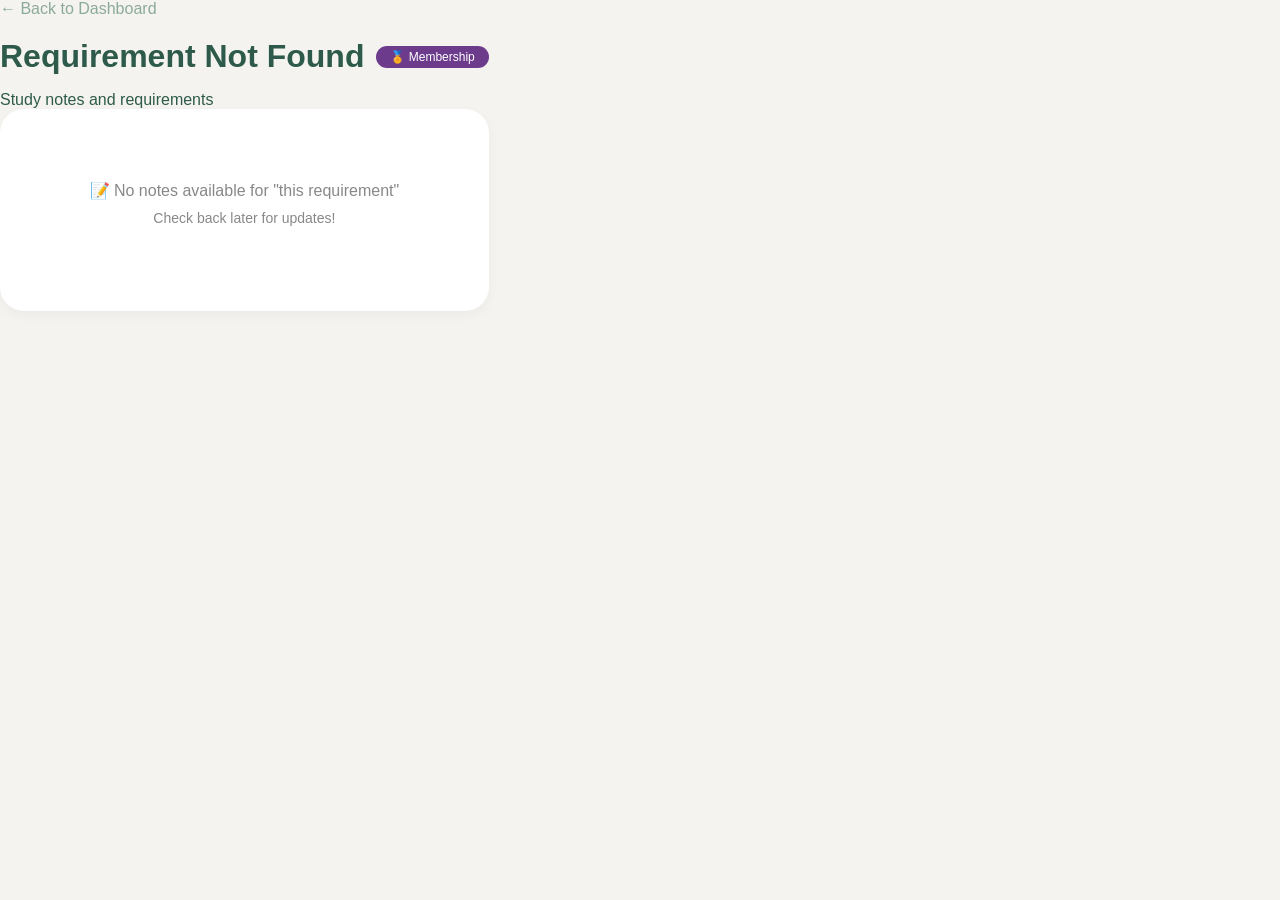
<file: requirement-detail.html>
<!DOCTYPE html>
<html lang="en">
<head>
    <meta charset="UTF-8">
    <meta name="viewport" content="width=device-width, initial-scale=1.0">
    <title>Requirement Notes</title>
    <link rel="stylesheet" href="style.css">
    <style>
        .notes-content {
            background: white;
            border-radius: 24px;
            padding: 28px;
            box-shadow: 0 4px 12px rgba(0,0,0,0.04);
            line-height: 1.7;
        }
        .notes-content h3 {
            color: #4a2a5e;
            margin-top: 24px;
            margin-bottom: 12px;
        }
        .notes-content ul {
            padding-left: 24px;
            margin-bottom: 16px;
        }
        .notes-content li {
            margin-bottom: 8px;
        }
        .notes-content p {
            margin-bottom: 12px;
        }
        .notes-content .highlight {
            background: #f5f0f8;
            padding: 16px 20px;
            border-radius: 16px;
            border-left: 4px solid #6c3b8c;
            margin: 16px 0;
        }
        .notes-content table {
            width: 100%;
            border-collapse: collapse;
            margin: 16px 0;
        }
        .notes-content th, .notes-content td {
            border: 1px solid #e8dff0;
            padding: 8px 12px;
            text-align: left;
        }
        .notes-content th {
            background: #e8dff0;
            color: #4a2a5e;
        }
        .back-link {
            display: inline-block;
            margin-bottom: 20px;
            color: #8baa9a;
            text-decoration: none;
            font-weight: 500;
        }
        .back-link:hover {
            color: #4a2a5e;
        }
        .note-header {
            display: flex;
            justify-content: space-between;
            align-items: center;
            flex-wrap: wrap;
            gap: 12px;
            margin-bottom: 16px;
        }
        .badge-tag {
            background: #6c3b8c;
            color: white;
            padding: 4px 14px;
            border-radius: 40px;
            font-size: 12px;
            font-weight: 500;
        }
    </style>
</head>
<body>
    <div class="container">
        <div class="header-card">
            <a href="scout-dashboard.html" class="back-link">← Back to Dashboard</a>
            <div class="note-header">
                <h1 id="req-title" style="margin:0;">Loading...</h1>
                <span class="badge-tag" id="badge-tag">Membership</span>
            </div>
            <div class="subtitle">Study notes and requirements</div>
        </div>
        <div id="notes-content" class="notes-content"><p>Loading notes...</p></div>
    </div>

    <script>
        // ─── Get URL params ──────────────────────────────────────
        const urlParams = new URLSearchParams(window.location.search);
        const reqName = urlParams.get('name');
        const tab = urlParams.get('tab') || 'membership';

        // ─── BADGE MAP ──────────────────────────────────────────
        const badgeMap = {
            'membership': '🏅 Membership',
            'second': '⭐ Second Class',
            'first': '🌟 First Class'
        };
        document.getElementById('badge-tag').textContent = badgeMap[tab] || 'Scouting';

        // ─── ============================================================
        // ─── 🏅 MEMBERSHIP BADGE NOTES
        // ─── ============================================================
        const membershipNotes = {
            "Law and Promise": {
                title: "Law and Promise",
                content: `<h3>📖 What to Learn</h3><p>Write the Scout Law and Promise clearly in your Logbook. Understand what each point means.</p><div class="highlight"><strong>The Scout Promise (English):</strong><br>"On my honour, I promise that I will do my best to do my duty to Allah and the country, to help others at all times, and to obey the Scout Law."</div><div class="highlight"><strong>The Scout Promise (Dhivehi):</strong><br>"ސްކައުޓުންގެ ގާނޫނުތަކަށް އަބަދުވެސް ފުރިހަމައަށް ތަބާވެ، މާތްﷲ އަށާއި އަމިއްލަ ވަތަނަށް އަދާކޮށްދޭންޖެހޭ ވާޖިބްތައް ފުރިހަމައަށް އަދާކުރުމާއެކު އެހީއަކަށް ބޭނުންވެފައިވާ ފަރާތްތަކަށް އަބަދުވެސް އެހީތެރިވުމަށް އަހުރެން ވައުދުވަމެވެ."</div><h3>📜 The 11 Scout Laws</h3><ul><li><strong>1.</strong> A Scout is Trustworthy</li><li><strong>2.</strong> A Scout is Loyal</li><li><strong>3.</strong> A Scout is Helpful</li><li><strong>4.</strong> A Scout is Brotherly</li><li><strong>5.</strong> A Scout is Friendly</li><li><strong>6.</strong> A Scout is Kind</li><li><strong>7.</strong> A Scout is Tolerant</li><li><strong>8.</strong> A Scout is Cheerful</li><li><strong>9.</strong> A Scout is Thrifty</li><li><strong>10.</strong> A Scout is Environment Friendly</li><li><strong>11.</strong> A Scout is Clean in thought, Word, and Deed</li></ul><h3>🗣️ The Scout Motto</h3><p><strong>"Be Prepared"</strong> — always in a state of readiness in mind and body to do your duty.</p><h3>🗣️ Discussion Points</h3><ul><li>What does each point of the Scout Law mean to you?</li><li>Give an example of how you lived the Promise this week.</li><li>Talk with your leader about how Scouting has changed you.</li></ul>`
            },
            "Scout Uniform, Badges and Positions": {
                title: "Scout Uniform, Badges and Positions",
                content: `<h3>👕 The Scout Uniform</h3><p><strong>Boy Scout Uniform:</strong> Light green short-sleeved shirt with collars + dark blue long trousers.</p><p><strong>Girl Scout Uniform:</strong> Light green shirt (long or short sleeved — if veiled, dark blue hijab with long sleeves) + dark blue long trousers.</p><p><strong>Accessories:</strong> Plain black socks, black shoes, black Scout belt.</p><h3>🏅 Badges and their Positions</h3><table><tr><th>Badge</th><th>Position</th></tr><tr><td>National Membership Badge</td><td>Front of left pocket</td></tr><tr><td>World Scout Badge</td><td>Front of right pocket</td></tr><tr><td>Shoulder Patch ("Scouts of Maldives")</td><td>Left shoulder</td></tr><tr><td>Patrol Badge</td><td>Patrol-designed, max 4x4cm</td></tr><tr><td>Ranking Stripes</td><td>Upper region of right pocket (1cm from pocket)</td></tr><tr><td>Group Number</td><td>Left arm, below atoll patch</td></tr><tr><td>Atoll Patch</td><td>Distinguishes the atoll</td></tr><tr><td>Temporary Insignia</td><td>Allowed for 3 months (e.g., Jamboree badge)</td></tr></table><h3>🎨 Shoulder Loops / Epaulets (Colour by Section)</h3><ul><li>🟡 Yellow — Cub Scouts</li><li>🟢 Green — Scouts</li><li>🔴 Red — Leaders</li><li>🔵 Blue — Venture Scouts</li><li>🔵 Dark Blue — Scout Clubs</li><li>🟣 Purple — Council Members</li><li>🟤 Maroon — Rover Scouts</li></ul><h3>🧣 Scarves</h3><ul><li><strong>Group Scarf:</strong> Represents your specific group</li><li><strong>National Scarf:</strong> Red with green/white stripes and a fish — worn for national events</li><li><strong>Gilwell Scarf:</strong> Awarded to leaders achieving Wood Badge</li></ul><h3>⭐ Highest Awards</h3><ul><li><strong>President's Scout:</strong> Highest youth rank — awarded by the President or appointed minister</li><li><strong>Baden Powell Award:</strong> Highest rank for Service or Rover Scouts</li></ul>`
            },
            "Knots and Whipping": {
                title: "Knots and Whipping",
                content: `<h3>🪢 Parts of a Rope</h3><p>Two ends and a standing part.</p><h3>🪢 The Knots You Need to Know</h3><table><tr><th>Knot</th><th>Use</th></tr><tr><td><strong>Reef Knot</strong></td><td>Joining two ropes of equal thickness (parcel knot — not for heavy loads)</td></tr><tr><td><strong>Sheet Bend</strong></td><td>Joining two ropes of unequal size — also for attaching flag cord to flag</td></tr><tr><td><strong>Bowline</strong></td><td>Creates a fixed loop that won't slip or jam — used for rescue, climbing, lifesaving</td></tr><tr><td><strong>Sheepshank</strong></td><td>Shortening a rope without cutting it — also protects a weak section</td></tr><tr><td><strong>Clove Hitch</strong></td><td>Tying around poles and posts — used in square and diagonal lashings</td></tr><tr><td><strong>Round Turn and Two Half Hitches</strong></td><td>Fastening rope to a post, tree, or tent peg — allows easy adjustment</td></tr><tr><td><strong>Common Whipping</strong></td><td>Binding rope end to prevent unraveling — also prevents splitting of wooden pegs</td></tr></table><div class="highlight"><strong>💡 Tip:</strong> A figure-of-eight knot is a temporary stop; whipping is permanent.</div><h3>📝 Practice</h3><p>Practice each knot until you can tie it blindfolded. Demonstrate all six to your leader.</p>`
            },
            "Woodcraft Signs": {
                title: "Woodcraft Signs",
                content: `<h3>🌲 What Are Woodcraft Signs?</h3><p>Scout trail signs are made on the ground, close to the right-hand side of the road. They should never damage or disfigure property. When a Scout makes signs, they also draw the head of their Patrol animal.</p><h3>🪧 Common Woodcraft Signs</h3><table><tr><th>Sign</th><th>Meaning</th></tr><tr><td>➡️</td><td>Keep Going</td></tr><tr><td>⬆️</td><td>This Way</td></tr><tr><td>↷</td><td>Turn Right</td></tr><tr><td>↶</td><td>Turn Left</td></tr><tr><td>✗</td><td>Wrong Way</td></tr><tr><td>⚠️</td><td>Danger / Warning</td></tr><tr><td>⭕</td><td>Gone Home / Finished</td></tr><tr><td>✓</td><td>Good People</td></tr><tr><td>✗</td><td>Bad People</td></tr><tr><td>💧</td><td>Drinkable Water</td></tr><tr><td>💧 with ✗</td><td>Undrinkable Water</td></tr></table><div class="highlight"><strong>💡 Tip:</strong> Signs can be made with sticks, stones, pebbles, or drawn in long grass.</div>`
            },
            "National Flag, Anthem, Emblem, Tree, Flower": {
                title: "National Flag, Anthem, Emblem, Tree, Flower",
                content: `<h3>🇲🇻 National Flag</h3><ul><li>Rectangular, width = 2/3 of length</li><li>Green rectangle with white crescent in centre, surrounded by red border</li><li><strong>Red border:</strong> Blood of national heroes who sacrificed for independence</li><li><strong>Green:</strong> Life, progress, prosperity</li><li><strong>White crescent:</strong> Islamic faith of the nation</li></ul><h3>🎵 National Anthem — "Qaumii Salaam"</h3><ul><li>Lyrics by <strong>Muhammad Jameel Didi</strong> (1948)</li><li>Melody by <strong>Pandith Amaradeva</strong> (1972)</li><li>Theme: national unity, Islamic faith, victory of historic battles, honouring heroes, development, respect for leaders</li></ul><h3>🛡️ National Emblem</h3><ul><li>Coconut palm, crescent, star, two criss-crossed National Flags, traditional title</li><li><strong>Coconut palm:</strong> Livelihood of the nation</li><li><strong>Crescent and star:</strong> Islamic faith and state authority</li><li>Traditional title: <strong>"Al-Dawlat Al-Mahaldheebiyya"</strong> (State of The Maldives) — first used by Sultan Mohamed Thakurufaanu</li></ul><h3>🌴 National Tree — Dhivehi Ruh (Coconut Palm)</h3><ul><li>Declared: <strong>25th July 1985</strong></li><li>Economic importance, incorporated in National Emblem</li></ul><h3>🌸 National Flower — Finifenmaa (Pink Rose)</h3><ul><li>Declared: <strong>25th July 1985</strong></li><li>Easily grown in Maldivian soil</li></ul><h3>🐦 Other National Symbols</h3><ul><li><strong>National Bird:</strong> White-breasted waterhen</li><li><strong>National Animal:</strong> Tuna (yellowfin)</li><li><strong>National Currency:</strong> Rufiyaa (introduced 26th July 2015, ISO code MVR)</li><li><strong>National Religion:</strong> Islam (100% Muslim community)</li></ul>`
            },
            "Scouting History": {
                title: "Scouting History",
                content: `<h3>👤 Founder — Robert Baden-Powell (B-P)</h3><ul><li>Born: <strong>22nd February 1857</strong>, London</li><li>Died: <strong>8th January 1941</strong>, Nyeri, Kenya (buried there with Lady Olave)</li><li>Army officer, specialised in scouting, map-making, reconnaissance</li><li>Defended Mafeking (217-day siege) — boys' courage there inspired him</li><li>Wrote "Aids to Scouting" (for soldiers) → boys used it → rewrote as "Scouting for Boys" (1908)</li></ul><h3>🌍 Beginning of Scouting</h3><ul><li><strong>1907:</strong> Experimental camp on Brownsea Island, Poole, Dorset (20 boys)</li><li><strong>1908:</strong> "Scouting for Boys" published in six fortnightly parts</li><li><strong>1909:</strong> First Scout Rally at Crystal Palace (girls attended → Girl Guides started)</li><li><strong>1910:</strong> B-P retired from army to focus on Scouting</li><li><strong>1920:</strong> First World Jamboree, Olympia, London — B-P acclaimed "Chief Scout of the World"</li><li><strong>1929:</strong> Arrowe Park Jamboree — B-P given peerage as Lord Baden-Powell of Gilwell</li></ul><h3>🇲🇻 Scouting in Maldives</h3><ul><li>Registered: <strong>30th May 1956</strong> (19th Shawwal 1375 H)</li><li>First Chief Scout Commissioner: <strong>Mr. Hassan Ali Didi</strong></li><li><strong>1961:</strong> Cub Scouting began at Majeedhiyaa (under Principal J.V. Hill)</li><li><strong>1963:</strong> Majeedhiyaa registered as first male Scout Group at Imperial Headquarters, London (by Mr. Dymoke Green)</li><li>First investiture: <strong>26th February 1963</strong> (Cub Scouts)</li><li>First camp: Hulhule, 4 days from <strong>28th April 1965</strong></li><li><strong>1984 (28th January):</strong> Maldives Boy Scouts Association established</li><li><strong>23rd July 1990:</strong> Maldives became member of World Scout Movement</li></ul><h3>🏕️ National Jamborees (1986–2007)</h3><ul><li>1st: Kuda Bandos, 1986</li><li>2nd: Kaafu Hura, 1988</li><li>3rd: Kaafu Hura, 1990</li><li>4th: Kaafu Villingili, 1992</li><li>5th: Kaafu Villingili, 1995</li><li>6th: Kuda Bandos, 1998</li><li>7th: Male Artificial Beach, 2002</li><li>8th (Golden Jubilee): Hulhumale, 2007</li></ul>`
            },
            "Salutes, Signs, Handshake, Scout Staff": {
                title: "Salutes, Signs, Handshake, Scout Staff",
                content: `<h3>✋ Scout Sign</h3><p>Three-finger sign (right hand, palm face out, thumb holding down little finger). Used when greeting Scouts, making/re-affirming the Promise.</p><p><strong>Three fingers represent:</strong></p><ul><li>1. Honour God and Country</li><li>2. Help Others</li><li>3. Obey the Scout Law</li></ul><h3>🫡 Scout Salute</h3><p>Same as sign but fingertips on brow of head. Given on:</p><ul><li>Greeting Scouts/Scouters (first time in the day, in uniform)</li><li>Hoisting flag, national anthem, scout flags, funerals</li><li>Making or re-affirming the Promise</li></ul><h3>🤝 Scout Handshake</h3><p>Maldivian Scouts use <strong>right hand</strong> (international use left hand at international events).</p><h3>🏑 Scout Staff</h3><p>Useful for:</p><ul><li>Balancing while walking rough terrain</li><li>Making stretchers, bridges, flagpoles</li><li>Testing depth of water</li><li>Marking and measuring</li></ul>`
            },
            "Dress a Wound": {
                title: "Dress a Wound",
                content: `<h3>🩹 Steps to Clean and Dress a Minor Cut/Wound</h3><ol><li>Clean the cut using any available sterile clothing</li><li>Cover it to keep out germs</li><li>Rest the injured area</li><li>Consult a doctor if needed</li></ol><h3>⚠️ When to See a Doctor</h3><ul><li>Punctured wounds (tetanus risk)</li><li>Severe bleeding</li><li>Wounds on chest or face</li><li>Possibility of dirt or broken glass still present</li></ul>`
            },
            "Whistle Calls, Silent Signs, Formations": {
                title: "Whistle Calls, Silent Signs, Formations",
                content: `<h3>🎵 Whistle Calls</h3><table><tr><th>Signal</th><th>Meaning</th></tr><tr><td>Long blast</td><td>Attention / Silence / Alert</td></tr><tr><td>2 long blasts</td><td>Finish / Break</td></tr><tr><td>1 long, 3-4 short</td><td>Assemble all / Fall in</td></tr><tr><td>1 long, 2 short, 1 long</td><td>Patrol Leaders</td></tr><tr><td>1 long, 2 short</td><td>Duty Patrol Leader</td></tr><tr><td>Long, Short, Long, Short...</td><td>Emergency / Danger</td></tr></table><h3>🤫 Silent Signs (Hand Signals)</h3><table><tr><th>Sign</th><th>Action</th></tr><tr><td>Forward</td><td>Arm(s) pointing forward</td></tr><tr><td>Halt</td><td>Arm raised up</td></tr><tr><td>Hurry</td><td>Clenched fist moved up and down</td></tr><tr><td>Down</td><td>Arm pointing down</td></tr><tr><td>Spread out</td><td>Arms extended sideways</td></tr><tr><td>Assemble</td><td>Arms raised and brought together</td></tr><tr><td>Close up</td><td>Arms extended forward with fists closed</td></tr><tr><td>Turn This Way</td><td>Arm pointing direction</td></tr></table><h3>🏗️ Formations</h3><ul><li><strong>Single Rank:</strong> Arms horizontal, palms turned front/back</li><li><strong>Closed Single Rank:</strong> Arms horizontal, fists closed</li><li><strong>Parallel Files:</strong> Arms forward, palms inward</li><li><strong>Council "U":</strong> Arms oblique upward, palms inward</li><li><strong>Horseshoe:</strong> Arms oblique downward, palms inward</li><li><strong>Troop Circle:</strong> Arms oblique downward, swing front to rear</li><li><strong>Open Column:</strong> Arms forward, bent at elbows, palms open</li><li><strong>Close Column:</strong> Arms forward, bent at elbows, fists closed</li><li><strong>Dismiss:</strong> Arms crossed and swung downward repeatedly</li></ul>`
            },
            "Re-test Membership": {
                title: "Re-test Membership",
                content: `<h3>📋 What This Means</h3><p>The Scouter should make sure the scout is ready for investiture and knows the basic knowledge required for the Membership Badge.</p><h3>📝 What to Do</h3><ul><li>Review all 1–10 above</li><li>The leader will check your understanding</li><li>Be honest about what you need more practice on</li></ul>`
            },
            "Interview by Scouter": {
                title: "Interview by Scouter",
                content: `<h3>🗣️ What This Means</h3><p>The Scouter, knowing your habits, character and capabilities, talks to you and advises you on the importance of what you are being trained for — and when you make the most solemn promise to keep the Scout Promise and practice it in your daily life.</p><h3>📝 What to Prepare</h3><ul><li>Think about how Scouting has changed you</li><li>Be ready to share your goals</li><li>Listen carefully to your leader's advice</li></ul>`
            },
            "Investiture": {
                title: "Investiture",
                content: `<h3>🎓 What This Means</h3><p>This is the most important day in a Scout's life. You promise in front of your parents, school administration, troop, and well-wishers to keep the Scout Promise and practice it in your daily life.</p><p>The oath should be taken loudly so that all can hear.</p><h3>📝 How to Prepare</h3><ul><li>Prepare what you will say</li><li>Invite your family</li><li>Remember this moment — it's the start of your Scout journey</li></ul>`
            }
        };

        // ─── ============================================================
        // ─── ⭐ SECOND CLASS BADGE NOTES
        // ─── ============================================================
        const secondClassNotes = {
            "Scouting History": {
                title: "Scouting History (Second Class)",
                content: `<h3>📖 What to Learn</h3><p>Know the world scouting regions, where the Asia Pacific regional office is located, and the milestones of SAARC Scouting.</p><h3>📝 Study Points</h3><ul><li>How is world scouting divided into regions?</li><li>Where is the Asia Pacific regional office?</li><li>What are the key milestones of SAARC Scouting?</li></ul><h3>✅ To Pass</h3><p>Answer your leader's questions about scouting regions and SAARC milestones.</p>`
            },
            "Pitch Strike and Store a Hike or Patrol Tent": {
                title: "Pitch, Strike and Store a Hike or Patrol Tent",
                content: `<h3>⛺ What to Learn</h3><p>Know how to pitch, strike, and store a hike or patrol tent correctly.</p><h3>📝 Study Points</h3><ul><li>How to replace a guy line</li><li>How to make a peg for the tent</li><li>How to protect the tent from rain</li><li>How to pack and store it safely</li></ul><h3>✅ To Pass</h3><p>Demonstrate pitching, striking, and storing a tent to your leader.</p>`
            },
            "Knots and Lashing": {
                title: "Knots and Lashing",
                content: `<h3>🪢 What to Learn</h3><p>Demonstrate square lashing, diagonal lashing, figure of eight lashing, fisherman's knot, timber hitch, and trout line hitch.</p><h3>📝 Study Points</h3><ul><li>Practice each knot and lashing</li><li>Know when to use each one</li><li>Teach a friend one lashing</li></ul><h3>✅ To Pass</h3><p>Show your leader all six knots and lashings correctly.</p>`
            },
            "Wood Craft Signs": {
                title: "Wood Craft Signs",
                content: `<h3>🌲 What to Learn</h3><p>Know and use woodcraft signs for tracking and communication in the wild.</p><h3>📝 Study Points</h3><ul><li>Draw 10 woodcraft signs</li><li>Create a trail for another scout to follow</li><li>Explain why signs are useful</li></ul><h3>✅ To Pass</h3><p>Create a trail using woodcraft signs and have your leader follow it.</p>`
            },
            "Hand Axe, Froe and Kathi Valhi": {
                title: "Hand Axe, Froe and Kathi Valhi",
                content: `<h3>🪓 What to Learn</h3><p>Demonstrate the safe use, care, and maintenance of a hand axe, froe, and Kathi Valhi.</p><h3>📝 Study Points</h3><ul><li>Name the parts of each tool</li><li>How to keep them clean and rust-free</li><li>Safe carrying and handling</li><li>How to sharpen them</li></ul><h3>✅ To Pass</h3><p>Show your leader how to safely use, carry, and care for each tool.</p>`
            },
            "Cooking": {
                title: "Cooking",
                content: `<h3>🍳 What to Learn</h3><p>Cook and serve a meal on an open fire. Plan a menu for a patrol of 7 scouts.</p><h3>📝 Study Points</h3><ul><li>Maldivian breakfast (roshi, sambal, curry, mashuni)</li><li>Maldivian lunch (rice, fish curry, dhal curry, salad)</li><li>Prepare tea</li><li>Know different stove types and safety</li></ul><h3>✅ To Pass</h3><p>Cook and serve a full meal to your patrol. Your leader will observe.</p>`
            },
            "Fire Lighting": {
                title: "Fire Lighting",
                content: `<h3>🔥 What to Learn</h3><p>Lay and light a wood fire in the open using no more than two matches. No paper or petroleum products.</p><h3>📝 Study Points</h3><ul><li>Know three different fire layouts</li><li>Cook a pot of tea over your fire</li><li>Practice fire safety</li></ul><h3>✅ To Pass</h3><p>Light a fire using only two matches and cook a pot of tea.</p>`
            },
            "Hike": {
                title: "Hike",
                content: `<h3>🥾 What to Learn</h3><p>Plan and complete a hike. Know road safety rules and rules of the sea.</p><h3>📝 Study Points</h3><ul><li>Know the traffic act safety rules</li><li>Explore a 500m radius from your school or house</li><li>Make a simple map and report</li></ul><h3>✅ To Pass</h3><p>Complete a hike and submit a report with map to your leader within 24 hours.</p>`
            },
            "First Aid": {
                title: "First Aid",
                content: `<h3>🩹 What to Learn</h3><p>Demonstrate the use of a triangular bandage as a sling, applied to knee and foot. Know first aid for stings, bites, sunburn, nosebleeds, electric shock, sprains, and foreign bodies in eye/ear.</p><h3>📝 Study Points</h3><ul><li>Practice large and small slings</li><li>Learn treatment for each condition</li></ul><h3>✅ To Pass</h3><p>Demonstrate first aid techniques to your leader.</p>`
            },
            "Rules of Health": {
                title: "Rules of Health",
                content: `<h3>💪 What to Learn</h3><p>Know the general rules of health. Demonstrate the six exercises from Campfire Yarn 17 of Scouting for Boys.</p><h3>📝 Study Points</h3><ul><li>How to keep healthy in camp</li><li>How to dispose of refuse in camp</li><li>Practice the six exercises daily</li></ul><h3>✅ To Pass</h3><p>Demonstrate the six exercises and explain camp health rules.</p>`
            },
            "Swimming": {
                title: "Swimming",
                content: `<h3>🏊 What to Learn</h3><p>Swim 150m freestyle, 50m backstroke, and 50m with clothes on. Know safety rules for sea bathing.</p><h3>📝 Study Points</h3><ul><li>Swim 150m freestyle</li><li>Swim 50m backstroke</li><li>Swim 50m with clothes on</li><li>Know how to summon help in an emergency</li></ul><h3>✅ To Pass</h3><p>Complete all swimming requirements and explain sea safety rules.</p>`
            },
            "Observation Skills": {
                title: "Observation Skills",
                content: `<h3>👀 What to Learn</h3><p>Recognize 18 items from 24 selected in Kim's Game. Recognize items by smell and touch.</p><h3>📝 Study Points</h3><ul><li>Practice Kim's Game</li><li>Recognize 5-6 items by smell</li><li>Recognize 5-6 items by touch</li><li>Relay a message of 20+ words with 75% accuracy</li></ul><h3>✅ To Pass</h3><p>Pass the observation test set by your leader.</p>`
            },
            "Common Trees, Birds and Fishes": {
                title: "Common Trees, Birds and Fishes",
                content: `<h3>🌳 What to Learn</h3><p>Recognize and name 6 common trees, birds, and fishes. Make collections of leaves, roots, bark, fruits, and flowers.</p><h3>📝 Study Points</h3><ul><li>Identify 6 common trees</li><li>Identify 6 common birds (3 protected)</li><li>Identify 6 common fishes (3 protected)</li><li>Record nesting times, habitats, breeding behavior</li></ul><h3>✅ To Pass</h3><p>Present your collection and identify each species to your leader.</p>`
            },
            "Compass and Safety Regulations": {
                title: "Compass and Safety Regulations",
                content: `<h3>🧭 What to Learn</h3><p>Know the 16 points of the compass and the difference between magnetic and true north. Know safety equipment required on a sea-going vessel.</p><h3>📝 Study Points</h3><ul><li>Learn the 16 compass points</li><li>Understand magnetic vs true north</li><li>Know safety equipment for fishing vessels</li></ul><h3>✅ To Pass</h3><p>Answer your leader's questions on compass points, magnetic north, and vessel safety.</p>`
            },
            "Environmental Education": {
                title: "Environmental Education",
                content: `<h3>🌍 What to Learn</h3><p>Know the importance of environmental protection. Understand measures to protect the reef environment and prevent sea pollution.</p><h3>📝 Study Points</h3><ul><li>Why is it important to protect the environment?</li><li>How can we protect the reef?</li><li>What are the effects of sea pollution?</li><li>How can we prevent sea pollution?</li></ul><h3>✅ To Pass</h3><p>Answer your leader's questions on environmental protection.</p>`
            },
            "Re-test Scout Standard": {
                title: "Re-test Scout Standard",
                content: `<h3>📋 What This Means</h3><p>The Scouter will re-test all knowledge and skills required for the Second Class badge.</p><h3>📝 What to Prepare</h3><ul><li>Review ALL Second Class requirements (1-15)</li><li>Practice each skill until you are confident</li><li>Be ready to demonstrate any skill at any time</li><li>Be honest about what you need more practice on</li></ul><h3>✅ To Pass</h3><p>Pass the re-test set by your leader.</p>`
            }
        };

        // ─── ============================================================
        // ─── 🌟 FIRST CLASS BADGE NOTES
        // ─── ============================================================
        const firstClassNotes = {
            "Emergencies": {
                title: "Emergencies",
                content: `<h3>🚨 What to Learn</h3><p>Know what to do in emergencies — fires, floods, accidents, and natural disasters.</p><h3>📝 Study Points</h3><ul><li>How to raise the alarm and call for help</li><li>How to evacuate safely from buildings and camps</li><li>Emergency first aid for serious injuries</li><li>How to handle fire emergencies (stop, drop, roll)</li><li>How to respond to water emergencies</li></ul><h3>✅ To Pass</h3><p>Demonstrate your emergency response plan and skills to your leader.</p>`
            },
            "First Aid": {
                title: "First Aid (First Class)",
                content: `<h3>🩹 What to Learn</h3><p>Advanced first aid skills for serious injuries and emergencies.</p><h3>📝 Study Points</h3><ul><li><strong>Severe bleeding:</strong> How to apply pressure and use a tourniquet</li><li><strong>Burns and scalds:</strong> How to cool and dress burns</li><li><strong>Fractures and dislocations:</strong> How to immobilize and splint</li><li><strong>Shock:</strong> How to recognize and treat someone in shock</li><li><strong>CPR:</strong> How to perform cardiopulmonary resuscitation</li><li><strong>Poisoning:</strong> How to respond to poisoning emergencies</li><li><strong>Drowning:</strong> How to rescue and resuscitate</li></ul><h3>✅ To Pass</h3><p>Demonstrate all advanced first aid skills to your leader.</p>`
            },
            "Common Trees, Birds and Fishes": {
                title: "Common Trees, Birds and Fishes (First Class)",
                content: `<h3>🌳 What to Learn</h3><p>Advanced knowledge of common trees, birds, and fishes in the Maldives.</p><h3>📝 Study Points</h3><ul><li>Identify <strong>12 common trees</strong> with their uses and traditional names</li><li>Identify <strong>12 common birds</strong> with nesting habits and migration patterns</li><li>Identify <strong>12 common fishes</strong> with seasons and fishing methods</li><li>Create a detailed collection with notes and observations</li><li>Know endangered species and conservation efforts in the Maldives</li><li>Understand the importance of biodiversity in the Maldives</li></ul><h3>✅ To Pass</h3><p>Present your collection and detailed observations to your leader.</p>`
            },
            "Felling Axes and Maldivian Tools Mulhoa, Odaa": {
                title: "Felling Axes and Maldivian Tools Mulhoa, Odaa",
                content: `<h3>🪓 What to Learn</h3><p>Demonstrate safe and proper use of felling axes and traditional Maldivian tools — Mulhoa and Odaa.</p><h3>📝 Study Points</h3><ul><li><strong>Felling Axe:</strong> Parts, uses, sharpening, safe handling</li><li><strong>Mulhoa:</strong> Traditional adze-like tool — parts, uses, maintenance</li><li><strong>Odaa:</strong> Traditional type of axe — parts, uses, maintenance</li><li>How to sharpen and maintain each tool</li><li>Safe carrying, storage, and safety precautions</li><li>How to fell a small tree (if applicable and safe)</li><li>Traditional uses of these tools in Maldivian culture</li></ul><h3>✅ To Pass</h3><p>Demonstrate safe use, care, and maintenance of all three tools to your leader.</p>`
            },
            "Mapping and Compass": {
                title: "Mapping and Compass",
                content: `<h3>🗺️ What to Learn</h3><p>Advanced mapping and compass skills for navigation in the wilderness.</p><h3>📝 Study Points</h3><ul><li>Read and interpret topographic maps</li><li>Use a compass to take bearings</li><li>Find your position using map and compass</li><li>Plot a route and follow it</li><li>Understand grid references and map scales</li><li>Know the 16 points of the compass</li><li>Understand magnetic variation (declination)</li></ul><h3>✅ To Pass</h3><p>Plan and follow a route using map and compass for at least 5km.</p>`
            },
            "Estimation": {
                title: "Estimation",
                content: `<h3>📏 What to Learn</h3><p>Learn to estimate distances, heights, weights, and numbers accurately.</p><h3>📝 Study Points</h3><ul><li>Estimate distances up to 200m (within 25%)</li><li>Estimate the height of trees and buildings</li><li>Estimate weights of objects</li><li>Estimate numbers of crowds or objects</li><li>Measure the width of a river</li><li>Use simple methods for estimation (pacing, shadows, etc.)</li></ul><h3>✅ To Pass</h3><p>Pass an estimation test set by your leader.</p>`
            },
            "Knots, Lashing and Splices": {
                title: "Knots, Lashing and Splices",
                content: `<h3>🪢 What to Learn</h3><p>Master advanced knots, lashings, and rope splicing techniques.</p><h3>📝 Study Points</h3><ul><li><strong>Knots to know:</strong> Bowline (with variations), Sheet Bend, Reef Knot, Fisherman's Knot, Figure-of-Eight, Clove Hitch, Round Turn and Two Half Hitches, Timber Hitch</li><li><strong>Lashings:</strong> Square Lashing, Diagonal Lashing, Figure-of-Eight Lashing, Sheer Lashing, Round Lashing</li><li><strong>Splices:</strong> Back Splice (to prevent rope unraveling), Eye Splice (to create a permanent loop), Long Splice (to join two ropes)</li><li>Understand where each is used in Scouting</li></ul><h3>✅ To Pass</h3><p>Demonstrate all knots, lashings, and splices to your leader.</p>`
            },
            "Tracking": {
                title: "Tracking",
                content: `<h3>👣 What to Learn</h3><p>Learn to read and interpret tracks, signs, and trails left by people and animals.</p><h3>📝 Study Points</h3><ul><li>Identify human footprints and determine direction</li><li>Identify animal tracks in the Maldives</li><li>Read signs of movement in vegetation</li><li>Understand soil and sand tracking</li><li>Follow a trail using tracking signs</li><li>Learn how to track in different conditions</li></ul><h3>✅ To Pass</h3><p>Follow a tracking trail for at least 500m set by your leader.</p>`
            },
            "Swimming": {
                title: "Swimming (First Class)",
                content: `<h3>🏊 What to Learn</h3><p>Advanced swimming skills and water safety for First Class.</p><h3>📝 Study Points</h3><ul><li>Swim <strong>300m</strong> freestyle non-stop</li><li>Swim <strong>100m</strong> backstroke</li><li>Swim <strong>100m</strong> in uniform/clothes</li><li>Tread water for <strong>5 minutes</strong></li><li>Float for <strong>10 minutes</strong></li><li>Know sea safety and rescue techniques</li><li>Know how to handle currents and tides</li></ul><h3>✅ To Pass</h3><p>Complete all swimming requirements and explain water safety rules.</p>`
            },
            "Cooking": {
                title: "Cooking (First Class)",
                content: `<h3>🍳 What to Learn</h3><p>Advanced cooking skills — prepare a full meal for a patrol using proper nutrition.</p><h3>📝 Study Points</h3><ul><li>Plan a balanced 3-course meal for 7 scouts</li><li>Cook using an open fire or portable stove</li><li>Prepare <strong>Maldivian breakfast</strong>: roshi, sambal, mashuni, tea</li><li>Prepare <strong>Maldivian lunch</strong>: rice, fish curry, dhal, salad</li><li>Prepare <strong>Maldivian dinner</strong>: variety of dishes</li><li>Know food hygiene and storage in camp</li><li>Know campfire cooking techniques</li></ul><h3>✅ To Pass</h3><p>Cook and serve a full 3-course meal to your patrol. Your leader will observe.</p>`
            },
            "Camping": {
                title: "Camping",
                content: `<h3>⛺ What to Learn</h3><p>Demonstrate advanced camping skills for extended stays in the wild.</p><h3>📝 Study Points</h3><ul><li>Select a safe campsite (water, shelter, safety)</li><li>Pitch camp with tents and shelters</li><li>Set up kitchen area and food storage</li><li>Manage waste and hygiene in camp</li><li>Plan activities for a 3-day camp</li><li>Know how to handle camp emergencies</li><li>Leave no trace — environmental responsibility</li><li>Build a camp gadget (e.g., rack, table, shower)</li></ul><h3>✅ To Pass</h3><p>Participate in a 3-day camp and demonstrate all skills to your leader.</p>`
            },
            "Environmental Education": {
                title: "Environmental Education (First Class)",
                content: `<h3>🌍 What to Learn</h3><p>Advanced environmental education — conservation and sustainability in the Maldives.</p><h3>📝 Study Points</h3><ul><li>Understand the Maldives marine ecosystem</li><li>Know how to protect coral reefs</li><li>Understand sea pollution and its impacts</li><li>Learn about climate change and sea level rise</li><li>Know how to reduce, reuse, recycle</li><li>Understand environmental laws in the Maldives</li><li>Plan and lead a conservation activity</li><li>Know about protected areas and species in the Maldives</li></ul><h3>✅ To Pass</h3><p>Plan and lead an environmental conservation activity for your patrol.</p>`
            },
            "Hike - Expedition": {
                title: "Hike - Expedition",
                content: `<h3>🥾 What to Learn</h3><p>Plan and lead a full expedition hike with your patrol.</p><h3>📝 Study Points</h3><ul><li>Plan a 15-20km expedition route</li><li>Organize equipment and supplies</li><li>Use map and compass for navigation</li><li>Lead your patrol safely</li><li>Handle emergencies on the trail</li><li>Keep a log of the expedition</li><li>Submit a detailed report with photos and map</li></ul><h3>✅ To Pass</h3><p>Complete a 15-20km expedition hike and submit a report to your leader within 24 hours.</p>`
            },
            "Re-test Advance Scout Standard": {
                title: "Re-test Advance Scout Standard",
                content: `<h3>📋 What This Means</h3><p>The Scouter will re-test all knowledge and skills required for the First Class badge to ensure you are ready for advancement.</p><h3>📝 What to Prepare</h3><ul><li>Review ALL First Class requirements (1-13)</li><li>Practice each skill until you are confident</li><li>Be ready to demonstrate any skill at any time</li><li>Be honest about what you need more practice on</li></ul><h3>✅ To Pass</h3><p>Pass the re-test set by your leader and be ready for Investiture (if not already invested).</p>`
            }
        };

        // ─── ============================================================
        // ─── LOAD THE RIGHT NOTES ──────────────────────────────────────
        // ─── ============================================================

        let notesData = {};

        if (tab === 'membership') {
            notesData = membershipNotes;
        } else if (tab === 'second') {
            notesData = secondClassNotes;
        } else if (tab === 'first') {
            notesData = firstClassNotes;
        }

        // ─── RENDER THE NOTES ──────────────────────────────────────────
        const reqData = notesData[reqName];

        if (reqData) {
            document.getElementById('req-title').textContent = reqData.title || reqName;
            document.getElementById('notes-content').innerHTML = reqData.content || '<p>No notes available for this requirement.</p>';
        } else {
            document.getElementById('req-title').textContent = reqName || 'Requirement Not Found';
            document.getElementById('notes-content').innerHTML = `
                <p style="text-align:center; padding:40px 0; color:#888;">
                    📝 No notes available for "${reqName || 'this requirement'}"<br>
                    <span style="font-size:14px;">Check back later for updates!</span>
                </p>
            `;
        }
    </script>
</body>
</html>
</file>
<file: style.css>
* {
    margin: 0;
    padding: 0;
    box-sizing: border-box;
}

body {
    font-family: -apple-system, BlinkMacSystemFont, 'Segoe UI', Roboto, Helvetica, Arial, sans-serif;
    background: #f5f3f0;
    color: #2d5a4a;
    display: flex;
    min-height: 100vh;
}

a {
    text-decoration: none;
}

.sidebar {
    width: 220px;
    background: #2d5a4a;
    color: #e8f0ec;
    padding: 28px 20px;
    display: flex;
    flex-direction: column;
    min-height: 100vh;
    position: sticky;
    top: 0;
    height: 100vh;
    overflow-y: auto;
    flex-shrink: 0;
}

.sidebar-brand {
    font-size: 22px;
    font-weight: 700;
    margin-bottom: 32px;
    color: white;
}
.sidebar-brand span {
    color: #a8c4d4;
}

.sidebar-profile {
    display: flex;
    flex-direction: column;
    align-items: center;
    text-align: center;
    padding: 16px 0 20px 0;
    border-bottom: 1px solid rgba(255,255,255,0.08);
    margin-bottom: 20px;
    cursor: pointer;
}

.person-avatar {
    width: 56px;
    height: 56px;
    border-radius: 50%;
    background: #7a9e8a;
    display: flex;
    align-items: center;
    justify-content: center;
    position: relative;
    flex-shrink: 0;
    margin-bottom: 8px;
}
.person-avatar .head {
    width: 18px;
    height: 18px;
    border-radius: 50%;
    background: white;
    position: absolute;
    top: 12px;
}
.person-avatar .body {
    width: 28px;
    height: 16px;
    border-radius: 50% 50% 0 0;
    background: white;
    position: absolute;
    bottom: 10px;
}

.sidebar-name {
    font-size: 16px;
    font-weight: 600;
    color: #e8f0ec;
    width: 100%;
}
.sidebar-role {
    font-size: 12px;
    color: #a8c4d4;
    margin-top: 2px;
    width: 100%;
}

.sidebar-nav {
    display: flex;
    flex-direction: column;
    gap: 4px;
    flex: 1;
}

.sidebar-nav a {
    color: #c4d9ce;
    padding: 12px 16px;
    border-radius: 12px;
    font-weight: 500;
    transition: all 0.2s;
    display: flex;
    align-items: center;
    gap: 12px;
}

.sidebar-nav a:hover {
    background: rgba(255,255,255,0.08);
    color: white;
}
.sidebar-nav a.active {
    background: #3d6e5c;
    color: white;
}
.sidebar-nav .badge {
    background: #d4a86a;
    color: #2d5a4a;
    font-size: 12px;
    font-weight: 700;
    padding: 2px 10px;
    border-radius: 40px;
    margin-left: auto;
}

.sidebar-footer {
    margin-top: auto;
    padding-top: 20px;
    border-top: 1px solid rgba(255,255,255,0.08);
}
.sidebar-footer a {
    color: #c4d9ce;
    padding: 12px 16px;
    border-radius: 12px;
    display: flex;
    align-items: center;
    gap: 12px;
    font-weight: 500;
    transition: all 0.2s;
}
.sidebar-footer a:hover {
    background: rgba(255,255,255,0.08);
    color: white;
}

.main-content {
    flex: 1;
    padding: 32px 40px;
}

.header {
    display: flex;
    justify-content: space-between;
    align-items: center;
    margin-bottom: 32px;
}
.header-left h1 {
    font-size: 32px;
    font-weight: 700;
    color: #2d5a4a;
    margin: 0;
}
.header-left p {
    color: #5a7c6e;
    font-size: 16px;
    margin-top: 4px;
}
.header-right .avatar {
    width: 40px;
    height: 40px;
    border-radius: 50%;
    background: #7a9e8a;
    color: white;
    display: flex;
    align-items: center;
    justify-content: center;
    font-weight: 600;
    font-size: 18px;
}

.stats-grid {
    display: grid;
    grid-template-columns: repeat(3, 1fr);
    gap: 16px;
    margin-bottom: 28px;
}
.stat-card {
    background: white;
    border-radius: 24px;
    padding: 20px;
    box-shadow: 0 2px 8px rgba(0,0,0,0.04);
    text-align: center;
}
.stat-card .number {
    font-size: 32px;
    font-weight: 700;
    line-height: 1;
}
.stat-card .label {
    font-size: 14px;
    color: #5a7c6e;
    margin-top: 8px;
    font-weight: 500;
}
.stat-card.green .number { color: #8fbcbb; }
.stat-card.yellow .number { color: #d4a86a; }
.stat-card.red .number { color: #c47a7a; }
.stat-card.blue .number { color: #7a9ec4; }

.scout-grid {
    display: grid;
    grid-template-columns: repeat(3, 1fr);
    gap: 16px;
}
.scout-card {
    background: white;
    border-radius: 20px;
    padding: 16px;
    box-shadow: 0 2px 8px rgba(0,0,0,0.04);
    cursor: pointer;
    transition: all 0.2s;
}
.scout-card:hover {
    transform: translateY(-4px);
    box-shadow: 0 4px 16px rgba(0,0,0,0.08);
}
.scout-card .scout-top {
    display: flex;
    align-items: center;
    gap: 12px;
    margin-bottom: 8px;
}
.scout-card .scout-avatar {
    width: 40px;
    height: 40px;
    border-radius: 50%;
    display: flex;
    align-items: center;
    justify-content: center;
    font-weight: 600;
    font-size: 18px;
    color: white;
}
.scout-card .scout-name {
    font-weight: 600;
    font-size: 15px;
    color: #2d5a4a;
}
.scout-card .scout-progress-text {
    font-size: 13px;
    color: #5a7c6e;
    margin-bottom: 6px;
}
.scout-card .progress-bar-bg {
    background: #e8f0ec;
    border-radius: 20px;
    height: 6px;
    overflow: hidden;
}
.scout-card .progress-bar-fill {
    background: #8fbcbb;
    height: 100%;
    border-radius: 20px;
    transition: width 0.4s;
}

.pending-list {
    display: flex;
    flex-direction: column;
    gap: 12px;
}
.pending-item {
    background: white;
    border-radius: 16px;
    padding: 16px 20px;
    display: flex;
    justify-content: space-between;
    align-items: center;
    flex-wrap: wrap;
    gap: 12px;
    box-shadow: 0 2px 8px rgba(0,0,0,0.04);
}
.pending-item .approve-btn {
    background: #8fbcbb;
    color: white;
    border: none;
    padding: 6px 18px;
    border-radius: 40px;
    font-weight: 500;
    cursor: pointer;
}
.pending-item .approve-btn:hover {
    background: #7da8a7;
}

.export-btn {
    background: #a8c4d4;
    color: #2d5a4a;
    border: none;
    padding: 8px 20px;
    border-radius: 40px;
    font-weight: 500;
    cursor: pointer;
}
.export-btn:hover {
    background: #8fb8cc;
}

.toolbar {
    display: flex;
    justify-content: space-between;
    align-items: center;
    margin-bottom: 24px;
    flex-wrap: wrap;
    gap: 12px;
}
.search-box {
    background: white;
    padding: 10px 18px;
    border-radius: 40px;
    display: flex;
    align-items: center;
    gap: 10px;
    flex: 1;
    max-width: 320px;
    box-shadow: 0 2px 8px rgba(0,0,0,0.04);
}
.search-box input {
    border: none;
    background: none;
    outline: none;
    font-size: 14px;
    color: #2d5a4a;
    width: 100%;
}
.filter-select {
    background: white;
    padding: 10px 18px;
    border-radius: 40px;
    border: none;
    font-size: 14px;
    color: #2d5a4a;
    box-shadow: 0 2px 8px rgba(0,0,0,0.04);
    cursor: pointer;
}

/* ─── PIXEL SCOUT ANIMATION ─── */
.pixel-scout-wrapper {
    position: relative;
    width: 64px;
    height: 64px;
    flex-shrink: 0;
}

.pixel-scout-wrapper canvas {
    width: 64px;
    height: 64px;
    image-rendering: pixelated;
    display: block;
    background: transparent;
}

/* ===== MOBILE SIDEBAR ===== */
.hamburger {
    display: none;
    background: none;
    border: none;
    font-size: 28px;
    color: #2d5a4a;
    cursor: pointer;
    padding: 4px 8px;
    z-index: 1001;
}

.mobile-overlay {
    display: none;
    position: fixed;
    top: 0;
    left: 0;
    right: 0;
    bottom: 0;
    background: rgba(0,0,0,0.4);
    z-index: 999;
}

.mobile-sidebar {
    position: fixed;
    top: 0;
    left: -280px;
    width: 280px;
    height: 100vh;
    background: #2d5a4a;
    color: #e8f0ec;
    padding: 28px 20px;
    z-index: 1000;
    transition: left 0.3s ease;
    overflow-y: auto;
    display: flex;
    flex-direction: column;
}

.mobile-sidebar.open {
    left: 0;
}

.mobile-sidebar .close-btn {
    background: none;
    border: none;
    color: #e8f0ec;
    font-size: 28px;
    cursor: pointer;
    text-align: right;
    margin-bottom: 16px;
    padding: 0;
}

.mobile-sidebar .sidebar-brand {
    font-size: 22px;
    font-weight: 700;
    margin-bottom: 24px;
    color: white;
}
.mobile-sidebar .sidebar-brand span {
    color: #a8c4d4;
}

.mobile-sidebar .sidebar-profile {
    display: flex;
    flex-direction: column;
    align-items: center;
    padding: 16px 0 20px 0;
    border-bottom: 1px solid rgba(255,255,255,0.08);
    margin-bottom: 20px;
    cursor: pointer;
}

.mobile-sidebar .person-avatar {
    width: 56px;
    height: 56px;
    border-radius: 50%;
    background: #7a9e8a;
    display: flex;
    align-items: center;
    justify-content: center;
    position: relative;
    flex-shrink: 0;
    margin-bottom: 8px;
}
.mobile-sidebar .person-avatar .head {
    width: 18px;
    height: 18px;
    border-radius: 50%;
    background: white;
    position: absolute;
    top: 12px;
}
.mobile-sidebar .person-avatar .body {
    width: 28px;
    height: 16px;
    border-radius: 50% 50% 0 0;
    background: white;
    position: absolute;
    bottom: 10px;
}

.mobile-sidebar .sidebar-name {
    font-size: 16px;
    font-weight: 600;
    color: #e8f0ec;
}
.mobile-sidebar .sidebar-role {
    font-size: 12px;
    color: #a8c4d4;
    margin-top: 2px;
}

.mobile-sidebar .sidebar-nav {
    display: flex;
    flex-direction: column;
    gap: 4px;
    flex: 1;
}

.mobile-sidebar .sidebar-nav a {
    color: #c4d9ce;
    padding: 12px 16px;
    border-radius: 12px;
    font-weight: 500;
    transition: all 0.2s;
    display: flex;
    align-items: center;
    gap: 12px;
    text-decoration: none;
}
.mobile-sidebar .sidebar-nav a:hover {
    background: rgba(255,255,255,0.08);
    color: white;
}
.mobile-sidebar .sidebar-nav a.active {
    background: #3d6e5c;
    color: white;
}
.mobile-sidebar .sidebar-nav a .nav-icon {
    width: 20px;
    height: 20px;
    flex-shrink: 0;
    stroke: currentColor;
    stroke-width: 2;
    fill: none;
}

.mobile-sidebar .sidebar-footer {
    margin-top: auto;
    padding-top: 20px;
    border-top: 1px solid rgba(255,255,255,0.08);
}
.mobile-sidebar .sidebar-footer a {
    color: #c4d9ce;
    padding: 12px 16px;
    border-radius: 12px;
    display: flex;
    align-items: center;
    gap: 12px;
    font-weight: 500;
    transition: all 0.2s;
    text-decoration: none;
}
.mobile-sidebar .sidebar-footer a:hover {
    background: rgba(255,255,255,0.08);
    color: white;
}
.mobile-sidebar .sidebar-footer a .nav-icon {
    width: 20px;
    height: 20px;
    flex-shrink: 0;
    stroke: currentColor;
    stroke-width: 2;
    fill: none;
}

/* ============================================================
   📱 MOBILE — BOTTOM NAV + RESPONSIVE
   ============================================================ */

@media (max-width: 768px) {
    .sidebar {
        display: none !important;
    }
    .hamburger {
        display: block !important;
    }
    .mobile-overlay.active {
        display: block !important;
    }
    .main-content {
        padding: 12px !important;
        padding-bottom: 20px !important;
        max-width: 100% !important;
    }
    .header {
        display: flex !important;
        justify-content: space-between !important;
        align-items: center !important;
        margin-bottom: 12px !important;
        gap: 12px;
    }
    .header-left h1 {
        font-size: 18px !important;
    }
    .header-left p {
        font-size: 12px !important;
        margin-top: 0 !important;
    }
    .header-right .avatar {
        width: 32px !important;
        height: 32px !important;
        font-size: 14px !important;
    }
    .stats-grid {
        display: grid !important;
        grid-template-columns: 1fr 1fr !important;
        gap: 8px !important;
        margin-bottom: 12px !important;
    }
    .stat-card {
        padding: 10px !important;
    }
    .stat-card .number {
        font-size: 20px !important;
    }
    .stat-card .label {
        font-size: 10px !important;
        margin-top: 2px !important;
    }
    .scout-grid {
        grid-template-columns: 1fr !important;
        gap: 8px !important;
    }
    .scout-card {
        padding: 10px !important;
    }
    .scout-card .scout-avatar {
        width: 32px !important;
        height: 32px !important;
        font-size: 14px !important;
    }
    .scout-card .scout-name {
        font-size: 13px !important;
        max-width: 70% !important;
        white-space: nowrap !important;
        overflow: hidden !important;
        text-overflow: ellipsis !important;
    }
    .pending-item {
        flex-direction: column !important;
        align-items: stretch !important;
        gap: 6px !important;
        padding: 12px !important;
    }
    .pending-item .approve-btn {
        width: 100% !important;
        padding: 8px !important;
        text-align: center !important;
    }
    .attendance-levels-grid {
        display: grid !important;
        grid-template-columns: 1fr 1fr !important;
        gap: 8px !important;
        margin-bottom: 12px !important;
    }
    .attendance-levels-grid > div {
        padding: 10px !important;
    }
    .bottom-nav {
        display: none !important;
    }
}

/* ===== SVG ICONS ===== */
.icon {
    width: 24px;
    height: 24px;
    flex-shrink: 0;
    color: currentColor;
}

.sidebar-nav a .icon {
    color: #c4d9ce;
}

.sidebar-nav a.active .icon {
    color: white;
}

.sidebar-footer a .icon {
    color: #c4d9ce;
}

.sidebar-footer a:hover .icon {
    color: white;
}

.bottom-nav a .icon {
    color: #c4d9ce;
}

.bottom-nav a.active .icon {
    color: white;
}

/* ─── TICKET MODAL ─── */
.ticket-modal-overlay {
    position: fixed;
    top: 0;
    left: 0;
    right: 0;
    bottom: 0;
    background: rgba(0,0,0,0.6);
    z-index: 9999;
    display: flex;
    align-items: center;
    justify-content: center;
    padding: 20px;
    animation: fadeIn 0.3s ease;
}

.ticket-modal {
    background: white;
    border-radius: 24px;
    padding: 32px;
    max-width: 450px;
    width: 100%;
    box-shadow: 0 20px 60px rgba(0,0,0,0.3);
    animation: slideUp 0.3s ease;
    position: relative;
}

.ticket-modal .modal-close {
    position: absolute;
    top: 16px;
    right: 20px;
    background: none;
    border: none;
    font-size: 28px;
    color: var(--text-muted);
    cursor: pointer;
    transition: color 0.2s;
}
.ticket-modal .modal-close:hover {
    color: var(--text-dark);
}

.ticket-modal .badge-preview {
    display: flex;
    align-items: center;
    gap: 16px;
    margin-bottom: 20px;
    padding-bottom: 16px;
    border-bottom: 2px solid var(--lavender-bg);
}

.ticket-modal .badge-preview .icon {
    font-size: 48px;
}

.ticket-modal .badge-preview .info .name {
    font-size: 20px;
    font-weight: 700;
    color: var(--text-dark);
}

.ticket-modal .badge-preview .info .type {
    font-size: 14px;
    color: var(--text-muted);
}

.ticket-modal label {
    display: block;
    font-weight: 600;
    font-size: 14px;
    color: var(--text-dark);
    margin-bottom: 6px;
}

.ticket-modal textarea {
    width: 100%;
    padding: 12px;
    border: 2px solid #e0d6ec;
    border-radius: 12px;
    font-family: inherit;
    font-size: 14px;
    resize: vertical;
    min-height: 80px;
    transition: border-color 0.2s;
    box-sizing: border-box;
}
.ticket-modal textarea:focus {
    outline: none;
    border-color: var(--purple);
}

.ticket-modal .modal-actions {
    display: flex;
    gap: 12px;
    margin-top: 20px;
}

.ticket-modal .modal-actions button {
    flex: 1;
    padding: 12px;
    border: none;
    border-radius: 40px;
    font-weight: 600;
    font-size: 15px;
    cursor: pointer;
    transition: all 0.2s;
}

.ticket-modal .modal-actions .btn-cancel {
    background: var(--lavender-bg);
    color: var(--text-dark);
}
.ticket-modal .modal-actions .btn-cancel:hover {
    background: #d5cae0;
}

.ticket-modal .modal-actions .btn-submit {
    background: var(--purple);
    color: white;
}
.ticket-modal .modal-actions .btn-submit:hover {
    background: var(--purple-dark);
}

.ticket-modal .modal-message {
    margin-top: 12px;
    padding: 10px;
    border-radius: 8px;
    font-size: 14px;
    text-align: center;
    display: none;
}
.ticket-modal .modal-message.success {
    display: block;
    background: #d4edda;
    color: #155724;
}
.ticket-modal .modal-message.error {
    display: block;
    background: #f8d7da;
    color: #721c24;
}

@keyframes fadeIn {
    from { opacity: 0; }
    to { opacity: 1; }
}

@keyframes slideUp {
    from { transform: translateY(20px); opacity: 0; }
    to { transform: translateY(0); opacity: 1; }
}
/* ─── TICKET STATUS ON BADGES ─── */
.pouch-slot.ticket-pending {
    border: 2px solid #f39c12;
    animation: pulseOrange 1.5s ease-in-out infinite;
    background: #fef9e7;
}
@keyframes pulseOrange {
    0%, 100% { box-shadow: 0 0 5px rgba(243, 156, 18, 0.2); }
    50% { box-shadow: 0 0 20px rgba(243, 156, 18, 0.4); }
}

.pouch-slot.ticket-progress {
    border: 2px solid #8e44ad;
    animation: pulsePurple 1.5s ease-in-out infinite;
    background: #f4ecf7;
}
@keyframes pulsePurple {
    0%, 100% { box-shadow: 0 0 5px rgba(142, 68, 173, 0.2); }
    50% { box-shadow: 0 0 20px rgba(142, 68, 173, 0.4); }
}

.pouch-slot.ticket-rejected {
    border: 2px solid #e74c3c;
    opacity: 0.6;
    filter: grayscale(0.3);
}

/* ─── TICKET DETAIL MODAL ─── */
.ticket-modal.ticket-detail {
    max-width: 500px;
}
</file>
